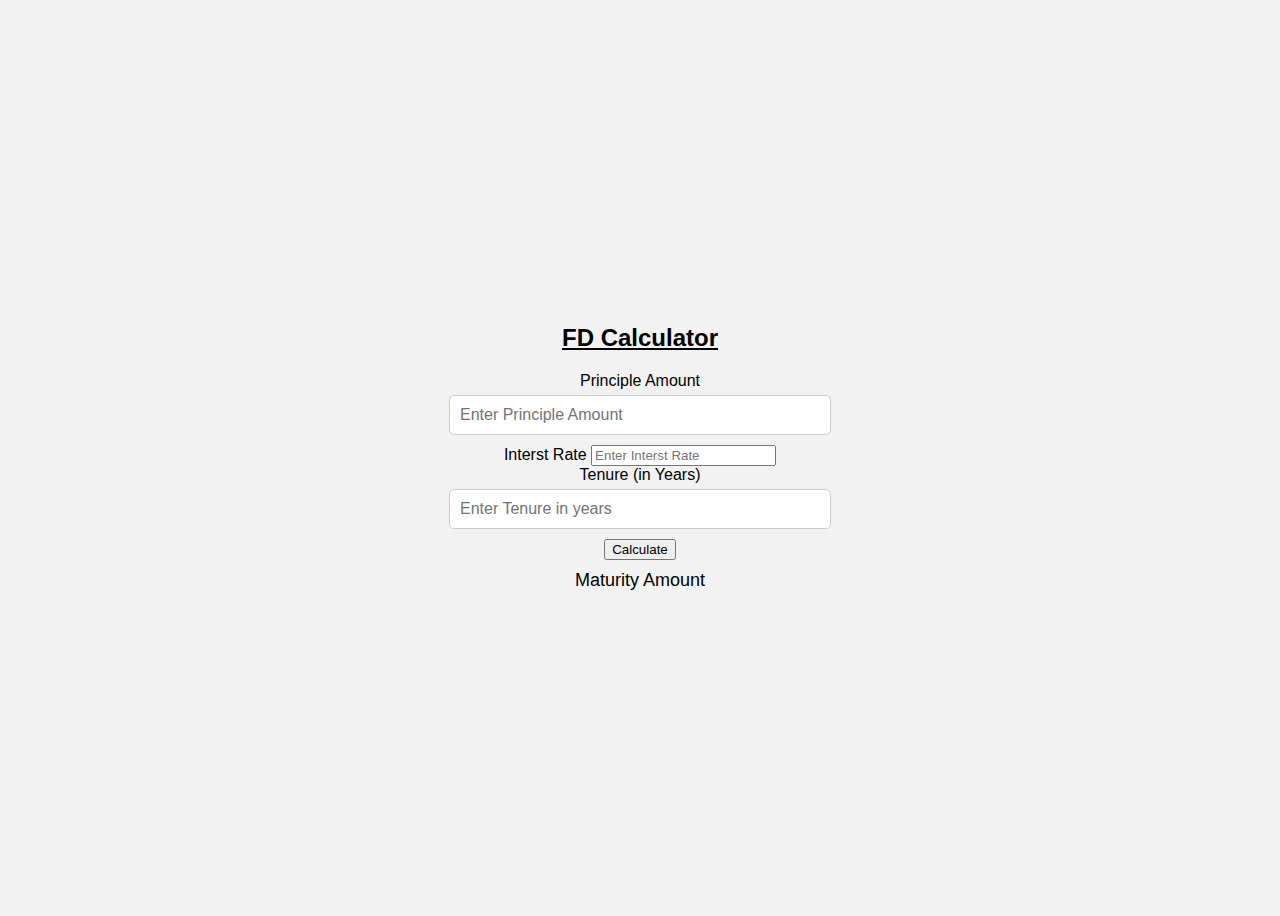
<file: index.html>
<!DOCTYPE html>
<html lang="en">
<head>
    <meta charset="UTF-8">
    <meta name="viewport" content="width=device-width, initial-scale=1.0">
    <title>FD Calculator</title>
    <link rel="stylesheet" href="style.css">
</head>
<body>
    
    <div class="container">
        <h1> FD Calculator</h1>
        <div class="form-group">
            <label for="principle">Principle Amount</label>
            <input type="number" id="principle" placeholder="Enter Principle Amount">
        </div class="form-group">
         <div>
            <label for="interstRate">Interst Rate</label>
            <input type="number" id="interstRate" placeholder="Enter Interst Rate">
        </div>
         <div class="form-group">
            <label for="tenure">Tenure (in Years)</label>
            <input type="number" id="tenure" placeholder="Enter Tenure in years">
        </div>
        <button id="calculateBtn" class="calculate-btn">Calculate</button>
        <p id="result" class="result">Maturity Amount</p>
    </div>

    <script src="script.js"></script>
</body>
</html>
</file>
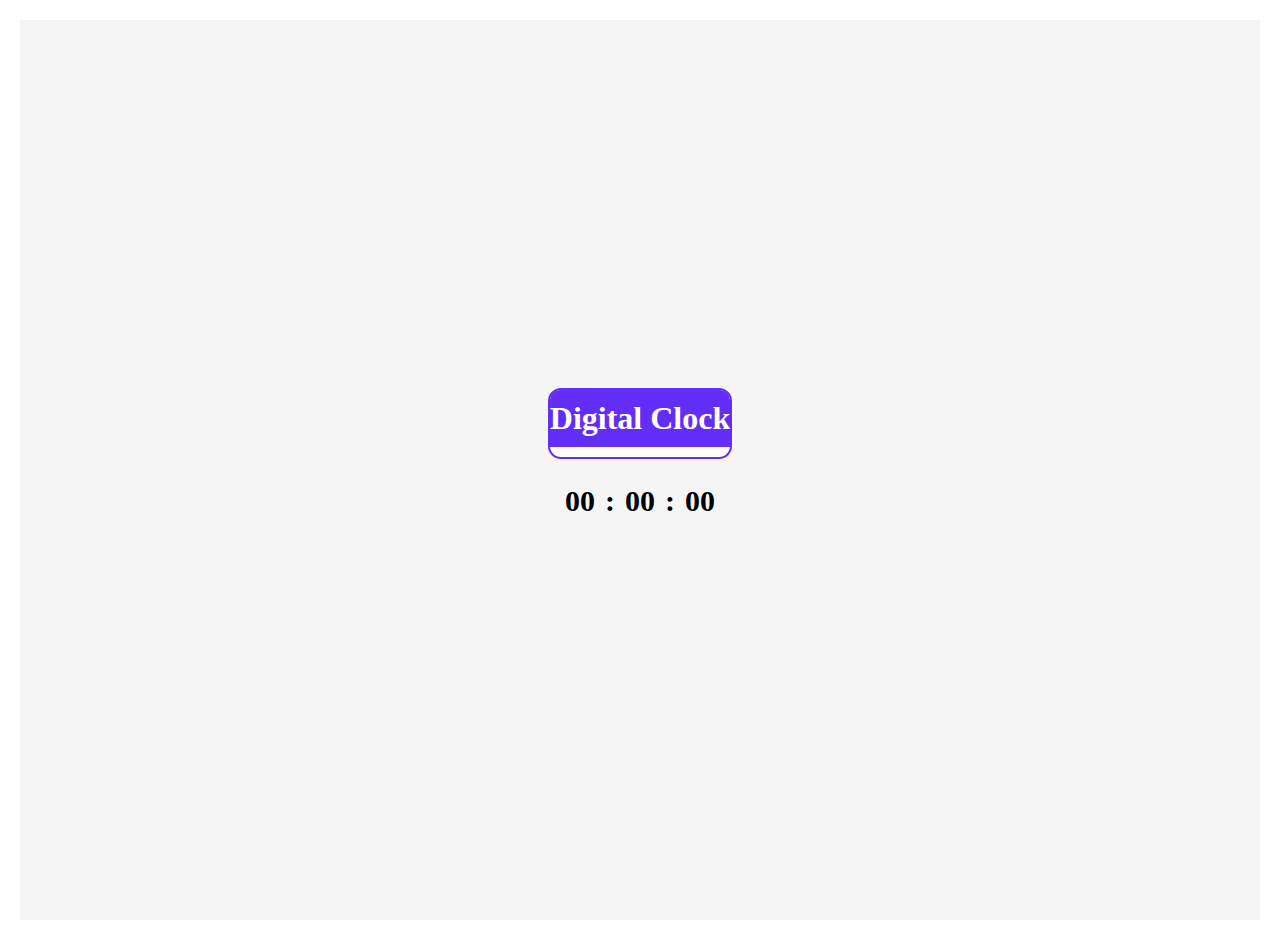
<file: United project/webprojects for coursers/2.projet 2-digital clock/index.html>
<!DOCTYPE html>
<html lang="en">
<head>
    <meta charset="UTF-8">
    <meta name="viewport" content="width=device-width, initial-scale=1.0">
    <title>Digital Clock</title>
    <link rel="stylesheet" href="style.css">
</head>
<body>
    <div class="contianer">
        <div class="card">
            <h1>Digital Clock</h1>
        </div>
        <div class="clock">
            <span class="time-element" id="hours">00</span>
            <span class="colon-element">:</span>
            <span class="time-element" id="minutes">00</span>
            <span class="colon-element">:</span>
            <span class="time-element" id="seconds">00</span>
        </div>
    </div>
    <script src="script.js"></script>
</body>
</html>
</file>
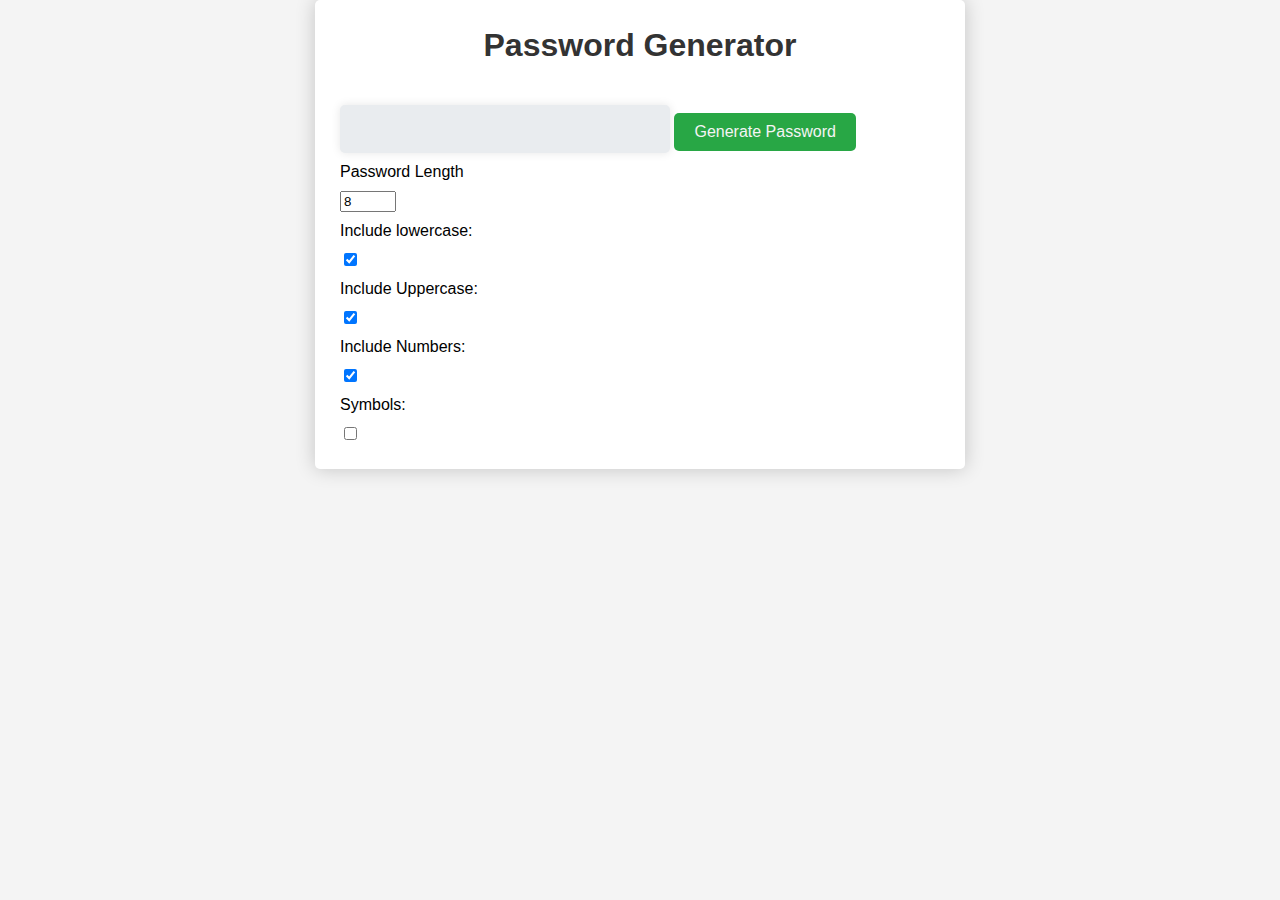
<file: United project/webprojects for coursers/3. The Password Generator/index.html>
<!DOCTYPE html>
<html lang="en">
<head>
    <meta charset="UTF-8">
    <meta name="viewport" content="width=device-width, initial-scale=1.0">
    <title>Password Generator</title>
    <link rel="stylesheet" href="style.css">
</head>
<body>
    <div class="container">
        <h1>Password Generator</h1>
        <div class="Password">
            <input type="text" id="Password" readonly>
            <button type="button" id="generate">Generate Password</button>
        </div>
        <div class="options">
            <label for="length">Password Length</label>
            <input type="number" id="length" value="8" min="8" max="64">
            <label for="lowercase">Include lowercase:</label>
            <input type="checkbox" id="lowercase" checked>
            <label for="uppercase">Include Uppercase:</label>
            <input type="checkbox" id="uppercase" checked>
            <label for="numbers">Include Numbers:</label>
            <input type="checkbox" id="numbers" checked>
            <label for="Symbols">Symbols:</label>
            <input type="checkbox" id="Symbols">

        </div>

    </div>
    <script src="script.js"></script>
</body>
</html>
</file>
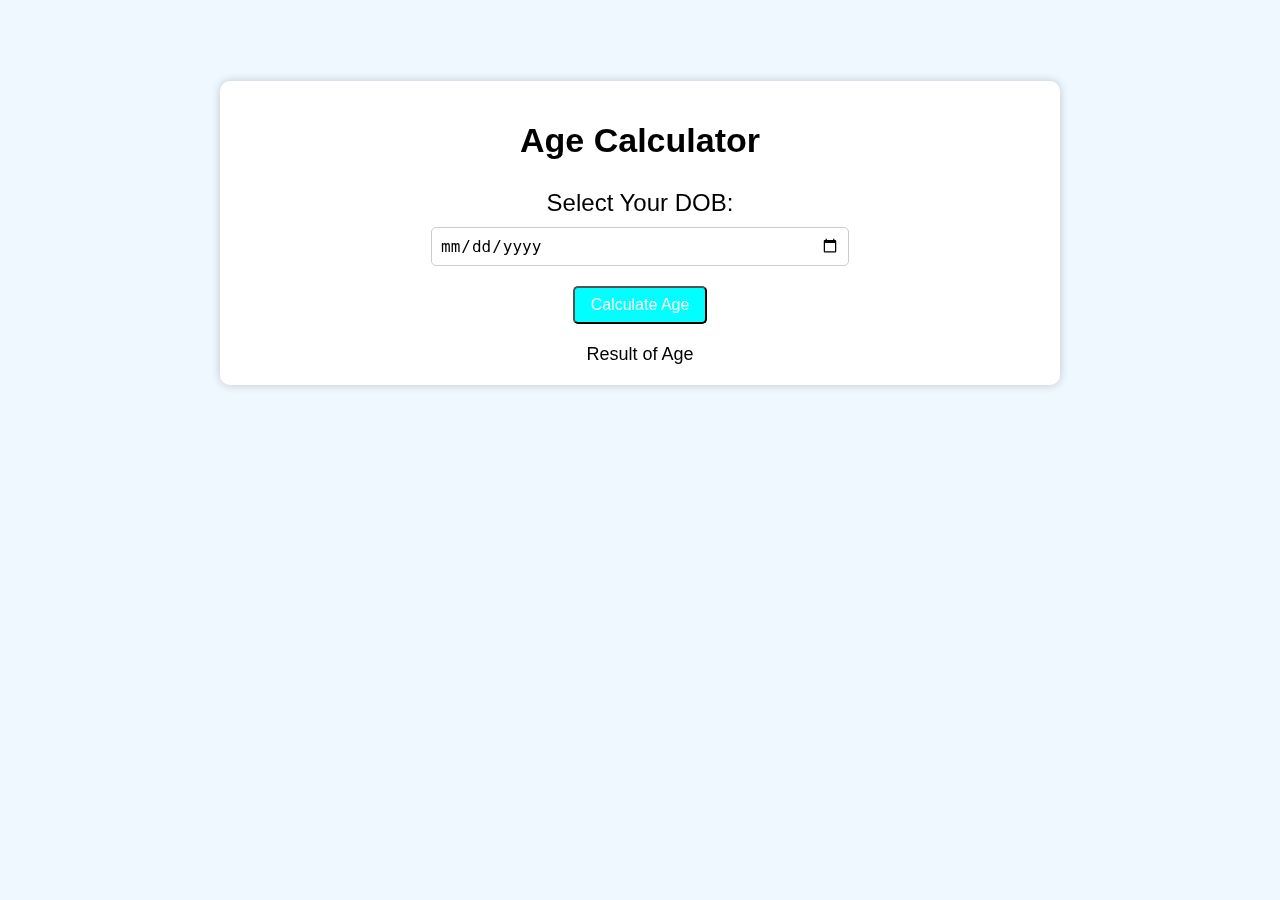
<file: United project/webprojects for coursers/4. The Timeless Age Calculator/index.html>
<!DOCTYPE html>
<html lang="en">
<head>
    <meta charset="UTF-8">
    <meta name="viewport" content="width=device-width, initial-scale=1.0">
    <title>Age Calculator</title>
    <link rel="stylesheet" href="style.css">
</head>
<body>
    <div class="age-calculator">
        <h2>Age Calculator</h2>
        <div >
            <label>Select Your DOB:</label>
            <input type="date" id="dob">
        </div>
        <div>
            <button id="calculate-btn"> Calculate Age</button>
            <div id="result"> Result of Age</div>
        </div>
    </div>
    <script src="script.js"></script>
</body>
</html>
</file>
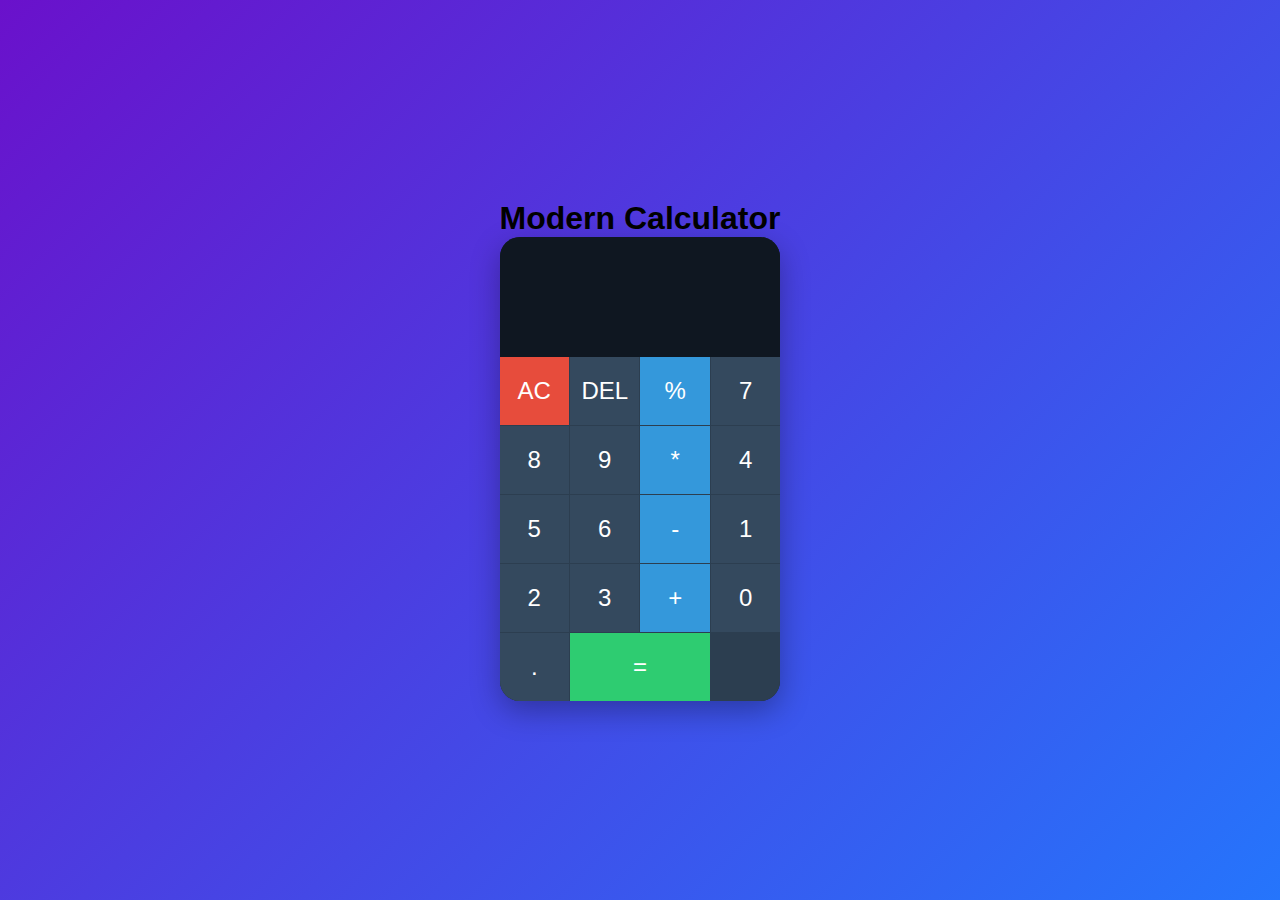
<file: United project/webprojects for coursers/5. Sample calculator/index.html>
<!DOCTYPE html>
<html lang="en">
<head>
    <meta charset="UTF-8">
    <meta name="viewport" content="width=device-width, initial-scale=1.0">
    <title>Modaern Calculator</title>
    <link rel="stylesheet" href="style.css">
</head>
<body>
    <div class="container">
        <div class="header">
            <h1>Modern Calculator</h1>
        </div>
        <div class="calculator">
            <div class="display">
                <div class="previous-operand"></div>
                <div class="current-oprerand"></div>
            </div>

            <div class="buttons">
            <button class="clear span-two">AC</button>
            <button class="delete">DEL</button>
            <button class="operator">%</button>

            <button class="number">7</button>
            <button class="number">8</button>
            <button class="number">9</button>
            <button class="operator">*</button>

            <button class="number">4</button>
            <button class="number">5</button>
            <button class="number">6</button>
            <button class="operator">-</button>

            <button class="number">1</button>
            <button class="number">2</button>
            <button class="number">3</button>
            <button class="operator">+</button>

            <button class="number span-two">0</button>
            <button class="number">.</button>
            <button class="equals">=</button>
            </div>
        </div>      
        
    </div> 
    <script src="script.js"></script>
</body>
</html>
</file>
<file: style.css>
body{
    --primary: #3498db;
    --secondary: #2c3e50;
    font-family: Arial, Helvetica, sans-serif;
    background-color: #f2f2f2;
    display: flex;
    justify-content: center;
    align-items: center;
    height: 100vh;
    border-style: calc(rgba(0, 0, 0, 0.1));

}
.container {
    background-color: #f2f2f2;
    border-radius: 5px;
    padding: 20px;
    box-shadow: 0px 0px 2px rgba(198, 193, 193, 0.1) ;
    max-width: 400px;
    text-align: center;
    width: 100%;
}

.container:hover { 
    box-shadow: 5px 5px 10px rgba(0, 0, 0, 0.1);
}

h1{
    font-size: 24px;
    text-align: center;
    text-decoration: underline;
    margin-bottom: 20px;   
}

.form-group{
    margin-bottom: 10px;
}

.form-group label{
    display: block;
    font-size: bold;
    margin-bottom: 5px;

}

.form-group input {
    width: 90%;
    padding: 10px;
    font-size: 16px;
    border: 1px solid #ccc;
    border-radius: 5px;
}
.result{
    font-size: 18px;
    text-align: center;
    margin-top: 10px;
}

.calulate-btn{
    padding: 10px 20px;
    background-color: #2979FF;
    color: #fff;
    border: none;
    font-weight: bolder;
    border-radius: 5px;
    cursor: pointer;
}
.calulate-btn:hover{
    background-color: #448AFF;
}
</file>
<file: United project/webprojects for coursers/2.projet 2-digital clock/style.css>
body{
    margin: 10px;
    padding: 10px;
    border: orange;
    border-style: bord-box;
    border-width: 0cap;
    table-layout: fixed;

}

.contianer{
    display: flex;
    flex-direction: column;
    justify-content: center;
    align-items: center;
    height: 100vh;
    background-color: whitesmoke;
}
.card{
    background-color: #fff;
    border-radius: 13px;
    box-shadow: 0px 0px 0px rgba(0, 0, 0, 0.5);
    border: 2px solid #632df8;
    max-width: 400px;
}

h1{
    text-align: center;
    background-color: #632df8;
    padding-top: 10px;
    padding-bottom: 10px;
    margin-top: 0px;
    margin-bottom: 10px;
    overflow: hidden;
    color: #fff;
    border-radius: 10px 10px 0px 0px;
}

.clock{
    padding: 25px;
    display: flex;
    align-items: center;
    margin-bottom: 10px;

}

.time-element{
    font-size: 30px;
    font-weight: bold;
    color: #000;
    margin: 0px 10px;
}
.colon-element{
    font-size: 30px;
    font-weight: bold;
    color: #000;
    margin: 0px 0px;
}
</file>
<file: United project/webprojects for coursers/3. The Password Generator/style.css>
body{
    font-family: Arial, sans-serif;
    background-color: #f4f4f4;
    margin: 0;
    padding: 0;
}
.container{
    max-width: 600px;
    margin: 0 auto;
    padding: 25px;
    background-color: #fff;
    box-shadow: 0px 0px 20px rgba(0,0,0,0.2);
    border-radius: 5px;
}
h1{
    text-align: center;
    margin-top: 2px;
    color: #333;
}

|--button{
    display: flex;
    padding: 10px;
    margin-top: 20px;
    background-color: #007bff;
    color: #fff;
    border: none;
    border-radius: 5px;
    
    font-size: 16px;
}
label{
    display: flex;
    align-items: center;
    margin: 10px 0;
   
}

#Password{
    margin-top: 20px;
    font-size: 24px;
    padding: 10px;
    background-color: #e9ecef;
    box-shadow: 0px 0px 10px rgba(0,0,0,0.1);
    border: none;
    border-radius: 5px;
    text-align: center;
}
#generate{
    margin-top: 20px;
    background-color: #28a745;
    color: #f4f4f4;
    border: none;
    border-radius: 5px;
    padding: 10px 20px;
    cursor: pointer;
    font-size: 16px;

}
#generate:hover{
    background-color: #218838;
}
</file>
<file: United project/webprojects for coursers/4. The Timeless Age Calculator/style.css>
body{
    display: flex;
    justify-content: center;
    height: 50vh;
    align-items: center;
    background-color: aliceblue;
}
.age-calculator{
    width: 800px;
    margin: 0 auto;
    text-align: center;
    font-family: Arial, Helvetica, sans-serif;
    background-color: white;
    backdrop-filter: blur(10px);
    box-shadow: 0px 0px 10px rgba(0, 0, 0, 0.2);
    border-radius: 10px;
    padding: 20px;
    display: flex;
    flex-direction: column;
    align-items: center;
}

h2{
    font-size: 34px;
    margin-top: 20px;
}
label{
    display: block;
    margin-bottom: 10px;
    font-size: 24px;
}
input[type="date"]{
    padding: 8px;
    font-size: 16px;
    border-radius: 5px;
    border: 1px solid #ccc;
    width: 400px;
    margin-bottom: 20px;
}

button{
    padding: 8px 16px;
    font-size: 16px;
    border-radius: 5px;
    background-color: aqua;
    color: #fff;
    cursor: pointer;
    transition: background-color 0.3s ease;
}
button:hover{
    background-color: #0d0d0d;
}

#result{
    margin-top: 20px;
    font-size: 18px;
}
</file>
<file: United project/webprojects for coursers/5. Sample calculator/style.css>
* {
            margin: 0;
            padding: 0;
            box-sizing: border-box;
            font-family: 'Segoe UI', Tahoma, Geneva, Verdana, sans-serif;
        }
        
        body {
            display: flex;
            justify-content: center;
            align-items: center;
            min-height: 100vh;
            background: linear-gradient(135deg, #6a11cb 0%, #2575fc 100%);
            padding: 20px;
        }
        
        .calculator {
            background-color: #1e2a3a;
            border-radius: 20px;
            box-shadow: 0 10px 30px rgba(0, 0, 0, 0.3);
            width: 100%;
            max-width: 400px;
            overflow: hidden;
        }
        
        .display {
            background-color: #0f1721;
            color: white;
            padding: 30px 20px;
            text-align: right;
            min-height: 120px;
            display: flex;
            flex-direction: column;
            justify-content: flex-end;
        }
        
        .previous-operand {
            font-size: 1.2rem;
            color: #a0a0a0;
            min-height: 1.5rem;
            word-wrap: break-word;
            word-break: break-all;
        }
        
        .current-operand {
            font-size: 2.5rem;
            font-weight: 300;
            word-wrap: break-word;
            word-break: break-all;
        }
        
        .buttons {
            display: grid;
            grid-template-columns: repeat(4, 1fr);
            gap: 1px;
            background-color: #2c3e50;
        }
        
        button {
            border: none;
            background-color: #34495e;
            color: white;
            font-size: 1.5rem;
            padding: 20px 0;
            cursor: pointer;
            transition: all 0.2s ease;
        }
        
        button:hover {
            background-color: #3d566e;
        }
        
        button:active {
            background-color: #2c3e50;
            transform: scale(0.95);
        }
        
        .operator {
            background-color: #3498db;
        }
        
        .operator:hover {
            background-color: #2980b9;
        }
        
        .equals {
            background-color: #2ecc71;
            grid-column: span 2;
        }
        
        .equals:hover {
            background-color: #27ae60;
        }
        
        .clear {
            background-color: #e74c3c;
        }
        
        .clear:hover {
            background-color: #c0392b;
        }
        
        .zero {
            grid-column: span 2;
        }
        
        @media (max-width: 480px) {
            .calculator {
                max-width: 100%;
            }
            
            button {
                padding: 15px 0;
                font-size: 1.3rem;
            }
            
            .current-operand {
                font-size: 2rem;
            }
        }
</file>
